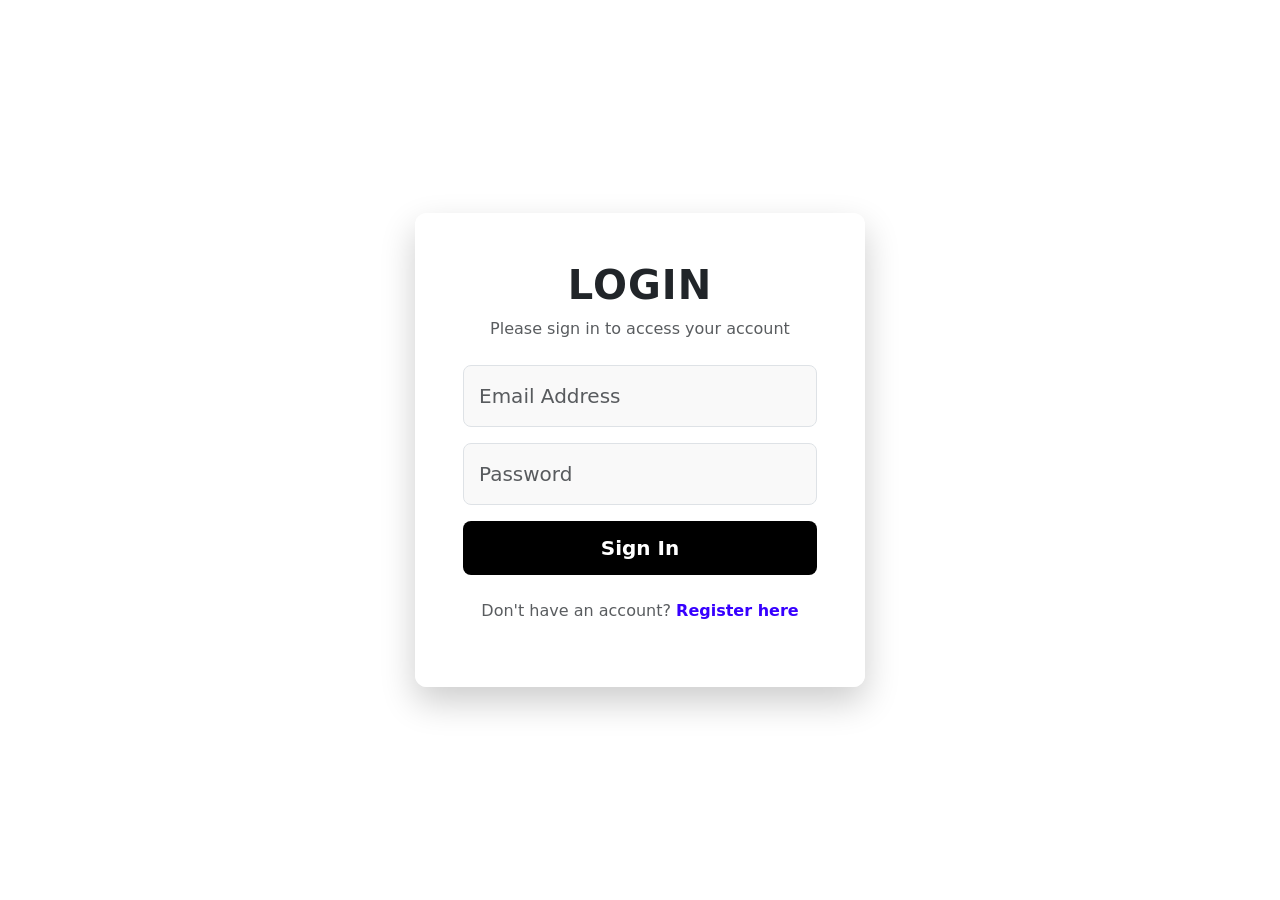
<file: index.html>
<!doctype html>
<html lang="en">
  <head>
    <meta charset="UTF-8" />
    <meta name="viewport" content="width=device-width, initial-scale=1.0" />
    <title>Professional Login Page</title>
    <link
      href="https://cdn.jsdelivr.net/npm/bootstrap@5.3.0/dist/css/bootstrap.min.css"
      rel="stylesheet"
    />
    <link rel="stylesheet" href="./css/login.css" />
  </head>
  <body>
    <div class="login-box p-4 p-md-5">
      <div class="text-center mb-4">
        <h1 class="header mb-2">LOGIN</h1>
        <p class="text-muted">Please sign in to access your account</p>
      </div>

      <form onsubmit="login(event)">
        <div class="mb-3">
          <input
            type="email"
            name="email"
            id="email"
            class="form-control form-control-lg"
            placeholder="Email Address"
            required
          />
        </div>

        <div class="mb-3">
          <input
            type="password"
            name="password"
            id="password"
            class="form-control form-control-lg"
            placeholder="Password"
            required
          />
        </div>

        <div class="d-grid mb-3">
          <button
            type="submit"
            class="btn btn-login btn-primary btn-lg text-white fw-bold"
          >
            Sign In
          </button>
        </div>

        <div class="text-center mt-4">
          <p class="text-muted">
            Don't have an account?
            <a
              href="./html/register.html"
              class="text-decoration-none fw-bold"
              style="color: #3700ff"
              >Register here</a
            >
          </p>
        </div>
      </form>
    </div>
    <script src="https://cdn.jsdelivr.net/npm/bootstrap@5.3.0/dist/js/bootstrap.bundle.min.js"></script>
    <script src="./js/login.js"></script>
  </body>
</html>
</file>
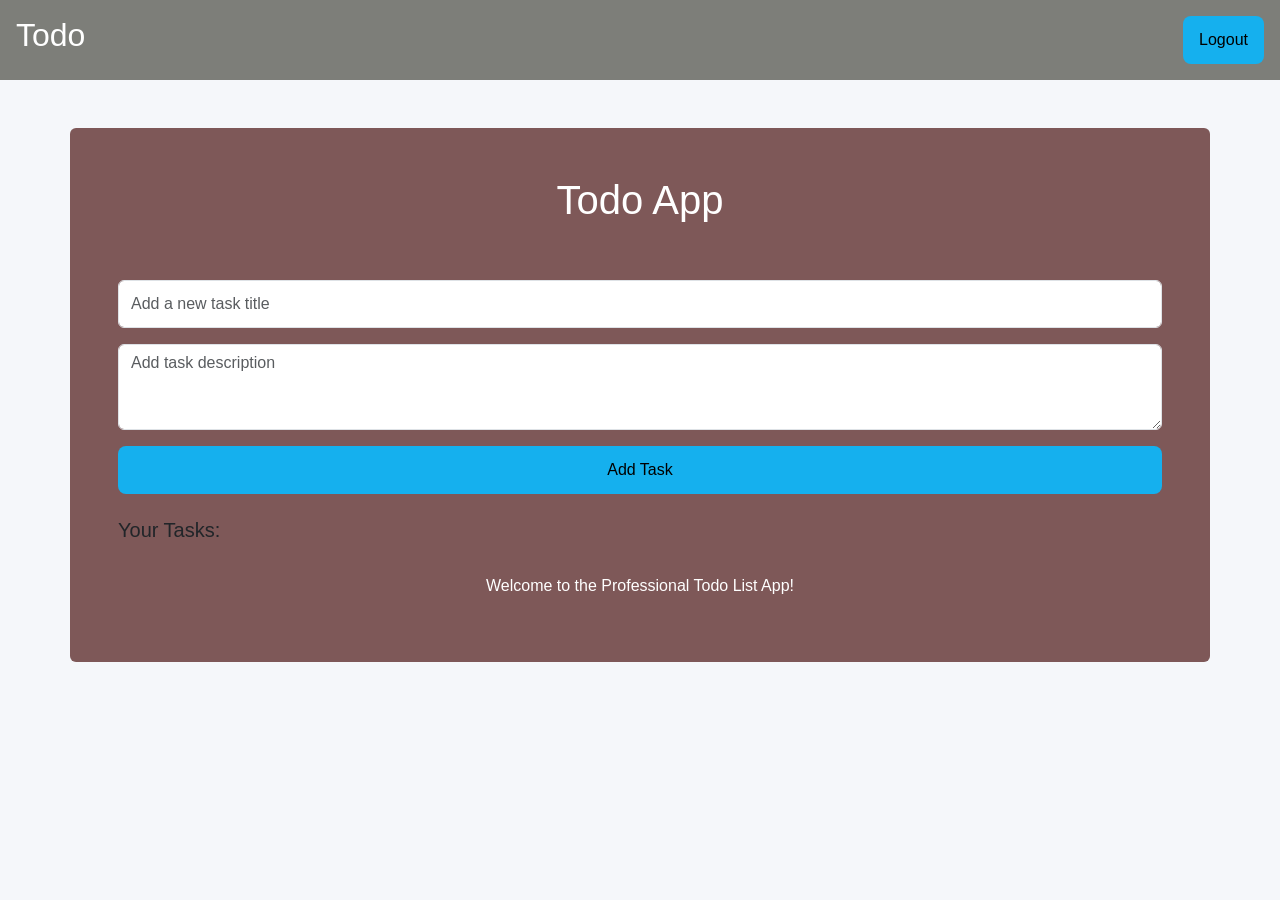
<file: html/home.html>
<!doctype html>
<html lang="en">
  <head>
    <meta charset="UTF-8" />
    <meta name="viewport" content="width=device-width, initial-scale=1.0" />
    <title>Professional Todo List</title>

    <link
      href="https://cdn.jsdelivr.net/npm/bootstrap@5.3.0/dist/css/bootstrap.min.css"
      rel="stylesheet"
    />

    <link
      rel="stylesheet"
      href="https://cdnjs.cloudflare.com/ajax/libs/font-awesome/6.4.0/css/all.min.css"
    />

    <link rel="stylesheet" href="../css/home.css" />
  </head>

  <body>
    <header>
      <nav>
        <div class="fluid-container d-flex justify-content-between p-3">
          <div class="brand-name">
            <h2>Todo</h2>
          </div>
          <div class="logout">
            <button class="btn btn-primary" onclick="logout()">Logout</button>
          </div>
        </div>
      </nav>
    </header>

    <div class="container mt-5 p-5 rounded">
      <div class="row">
        <div class="col-md-12">
          <div class="title-box">
            <span class="text-white fs-5" id="userName"></span>
            <h1 class="col-md-12 text-center text-white">Todo App</h1>
          </div>
        </div>
      </div>

      <div class="input-tasks mt-5">
        <div class="row">
          <div class="col-md-12">
            <form id="task-form" onsubmit="addTask(event)">
              <!-- Task Title -->
              <div class="mb-3">
                <input
                  type="text"
                  id="task-input"
                  class="form-control"
                  placeholder="Add a new task title"
                  required
                />
              </div>

              <div class="mb-3">
                <textarea
                  id="task-desc"
                  class="form-control"
                  rows="3"
                  placeholder="Add task description"
                ></textarea>
              </div>

              <div class="d-grid">
                <button class="btn btn-primary" type="submit">Add Task</button>
              </div>
            </form>
          </div>
        </div>
      </div>

      <h5 class="mt-4 text-start">Your Tasks:</h5>
      <ul class="list-group text-start" id="taskList"></ul>

      <div class="row mt-4">
        <div class="col-md-12">
          <p class="text-center text-white">
            Welcome to the Professional Todo List App!
          </p>
        </div>
      </div>
    </div>

    <script src="https://cdn.jsdelivr.net/npm/bootstrap@5.3.0/dist/js/bootstrap.bundle.min.js"></script>
    <script src="../js/app.js"></script>
  </body>
</html>
</file>
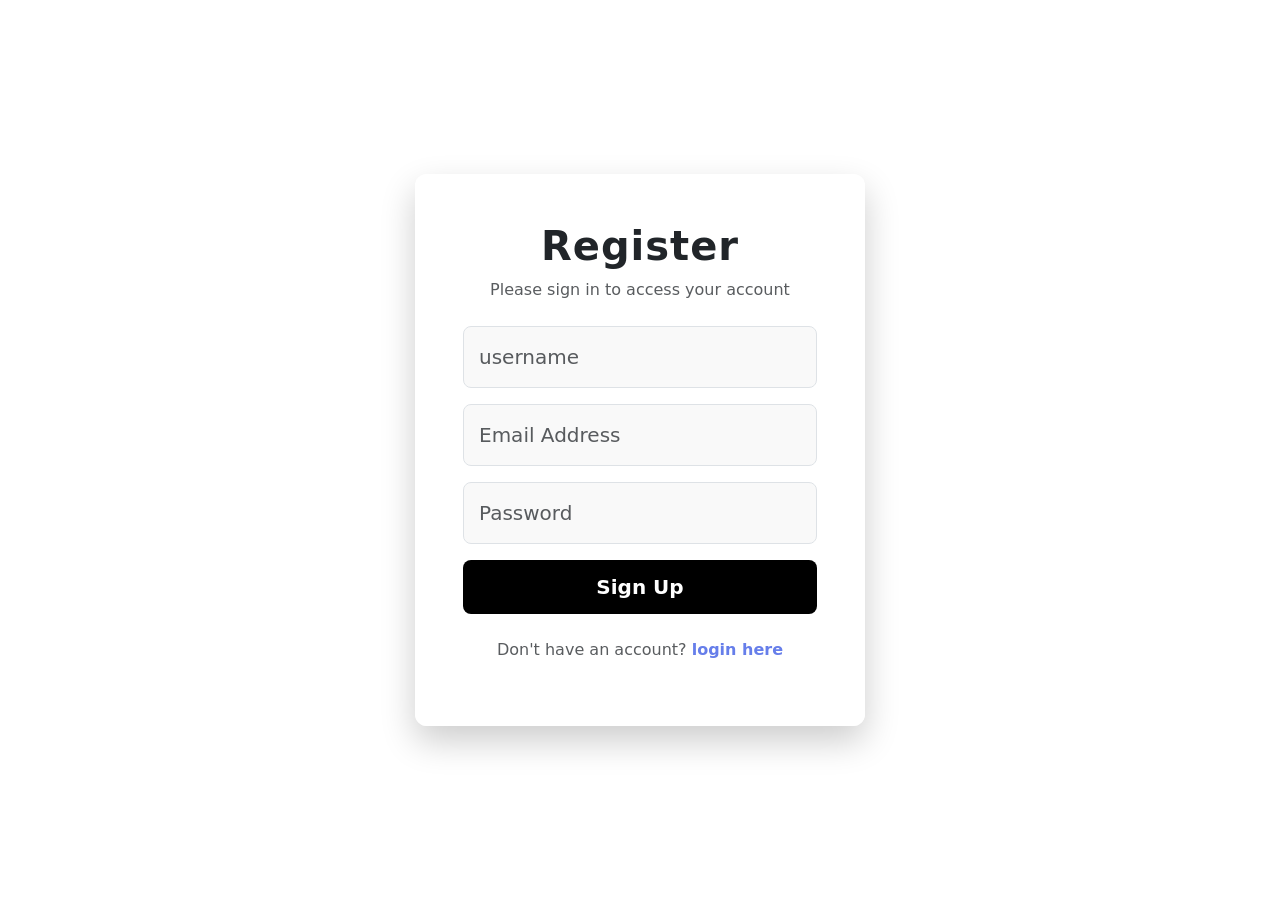
<file: html/register.html>
<!doctype html>
<html lang="en">
  <head>
    <meta charset="UTF-8" />
    <meta name="viewport" content="width=device-width, initial-scale=1.0" />
    <title>Professional Login Page</title>
    <!-- Bootstrap 5 CSS -->
    <link
      href="https://cdn.jsdelivr.net/npm/bootstrap@5.3.0/dist/css/bootstrap.min.css"
      rel="stylesheet"
    />
    <link rel="stylesheet" href="../css/login.css" />
  </head>
  <body>
    <div class="login-box p-4 p-md-5">
      <div class="text-center mb-4">
        <h1 class="header mb-2">Register</h1>
        <p class="text-muted">Please sign in to access your account</p>
      </div>

      <form onsubmit="register(event)">
        <div class="mb-3">
          <input
            type="text"
            name="username"
            id="username"
            class="form-control form-control-lg"
            placeholder="username "
            required
          />
        </div>
        <div class="mb-3">
          <input
            type="email"
            name="email"
            id="email"
            class="form-control form-control-lg"
            placeholder="Email Address"
            required
          />
        </div>

        <div class="mb-3">
          <input
            type="password"
            name="password"
            id="password"
            class="form-control form-control-lg"
            placeholder="Password"
            required
          />
        </div>

        <div class="d-grid mb-3">
          <button
            type="submit"
            class="btn btn-login btn-primary btn-lg text-white fw-bold"
          >
            Sign Up
          </button>
        </div>

        <div class="text-center mt-4">
          <p class="text-muted">
            Don't have an account?
            <a
              href="../index.html"
              class="text-decoration-none fw-bold"
              style="color: #667eea"
              >login here</a
            >
          </p>
        </div>
      </form>
    </div>

    <!-- Bootstrap 5 JS Bundle with Popper -->
    <script src="https://cdn.jsdelivr.net/npm/bootstrap@5.3.0/dist/js/bootstrap.bundle.min.js"></script>
    <script src="../js/register.js"></script>
  </body>
</html>
</file>
<file: css/login.css>
body {
  min-height: 100vh;
  display: flex;
  justify-content: center;
  align-items: center;
  padding: 20px;
}

.login-box {
  width: 100%;
  max-width: 450px;
  background-color: rgba(255, 255, 255, 0.98);
  border-radius: 12px;
  box-shadow: 0 15px 35px rgba(0, 0, 0, 0.2);
  transition: all 0.3s ease;
}

.login-box:hover {
  transform: translateY(-5px);
  box-shadow: 0 20px 40px rgba(0, 0, 0, 0.25);
}

.form-control {
  padding: 15px;
  background-color: #f9f9f9;
  transition: all 0.3s;
}

.form-control:focus {
  box-shadow: 0 0 0 3px rgba(102, 126, 234, 0.2);
  background-color: #fff;
}

.btn-login {
  background: black;
  border: none;
  padding: 12px;
  transition: all 0.3s;
}

.btn-login:hover {
  background: greenyellow;
  transform: translateY(-2px);
}

.header {
  font-weight: 600;
  letter-spacing: 1px;
}
</file>
<file: css/home.css>
.fluid-container {
  display: flex;
  justify-content: space-between;
  padding: 1rem;
  background-color: #7d7e79;
  color: white;
}

.container {
  background-color: #7e5858;
  
}

.brand-name:hover {
  color: #fff;
  /* background-color: #31419b; */
  text-decoration: none;
  padding: 0.3rem;
  border-radius: 0.5rem;
  box-shadow: 0 2px 4px rgba(90, 199, 241, 0.1);
}
.logout:hover {
  color: #fff;
  background-color: #5c6bc0;
  text-decoration: none;
  padding: 0.3rem;
  border-radius: 0.5rem;
  box-shadow: 0 2px 4px rgba(90, 199, 241, 0.1);
}

.input-group {
  display: flex;
  justify-content: center;
  align-items: center;
  /* gap: 0.5rem; */
  /* margin-top: 3rem; */
  background-color: cadetblue;
  padding: 2rem;
}

.btn {
  background-color: rgb(21, 176, 238);
  color: black;
  border: none;
  padding: 0.5rem 1rem;
  border-radius: 0.5rem;
  cursor: pointer;
  height: 3rem;
}

/* .title-box,
.input {
  width: 70%;
  padding: 6px;
} */

.div-center {
  display: flex;
  justify-content: center;
  align-items: center;
}

.task-add {
  display: flex;
  justify-content: center;
  align-items: center;
  gap: 0.5rem;
  margin-top: 3rem;
  background-color: cadetblue;
  padding: 5rem;
  /* width: 50px; */
}

.task-add,
input {
  width: 80%;
  height: 3rem;
  border-radius: 2rem;
  /* box-shadow: 2rem aqua; */
}

/* .btn {
  background-color: rgb(21, 176, 238);
  color: black;
} */

body {
  background-color: #f5f7fa;
  font-family: "Segoe UI", Tahoma, Geneva, Verdana, sans-serif;
}

.todo-container {
  max-width: 600px;
  margin: 40px auto;
  box-shadow: 0 5px 15px rgba(0, 0, 0, 0.1);
  border-radius: 10px;
  overflow: hidden;
}

.todo-header {
  background: linear-gradient(
    135deg,
    var(--primary-color),
    var(--secondary-color)
  );
  color: white;
  padding: 20px;
  text-align: center;
}

.todo-body {
  background-color: white;
  padding: 25px;
}

.task-input-container {
  display: flex;
  margin-bottom: 20px;
  border-radius: 5px;
  overflow: hidden;
  box-shadow: 0 2px 5px rgba(0, 0, 0, 0.1);
}

.task-input {
  flex-grow: 1;
  padding: 12px 15px;
  border: none;
  font-size: 16px;
}

.task-input:focus {
  outline: none;
}

.add-btn:hover {
  background-color: var(--secondary-color);
}

.task-list {
  list-style: none;
  padding: 0;
  margin: 0;
}

.task-item {
  display: flex;
  align-items: center;
  padding: 12px 15px;
  border-bottom: 1px solid #eee;
  transition: all 0.3s;
}

.task-item:hover {
  background-color: #f9f9f9;
}

.task-checkbox {
  margin-right: 15px;
  cursor: pointer;
}

.task-text {
  flex-grow: 1;
  margin-right: 15px;
  word-break: break-word;
}

.task-text.completed {
  text-decoration: line-through;
  color: #aaa;
}

.task-actions {
  display: flex;
  gap: 10px;
}

.edit-btn,
.delete-btn {
  background: none;
  border: none;
  cursor: pointer;
  font-size: 16px;
  transition: color 0.3s;
}

.edit-btn {
  color: var(--primary-color);
}

.delete-btn {
  color: #e53935;
}

.edit-btn:hover {
  color: var(--secondary-color);
}

.delete-btn:hover {
  color: #c62828;
}

.empty-state {
  text-align: center;
  padding: 30px;
  color: #777;
}

.edit-input {
  flex-grow: 1;
  padding: 8px 12px;
  border: 1px solid #ddd;
  border-radius: 4px;
  font-size: 16px;
  margin-right: 10px;
}

.save-btn {
  background-color: #4caf50;
  color: white;
  border: none;
  padding: 8px 15px;
  border-radius: 4px;
  cursor: pointer;
  transition: background-color 0.3s;
}

.save-btn:hover {
  background-color: #388e3c;
}
</file>
